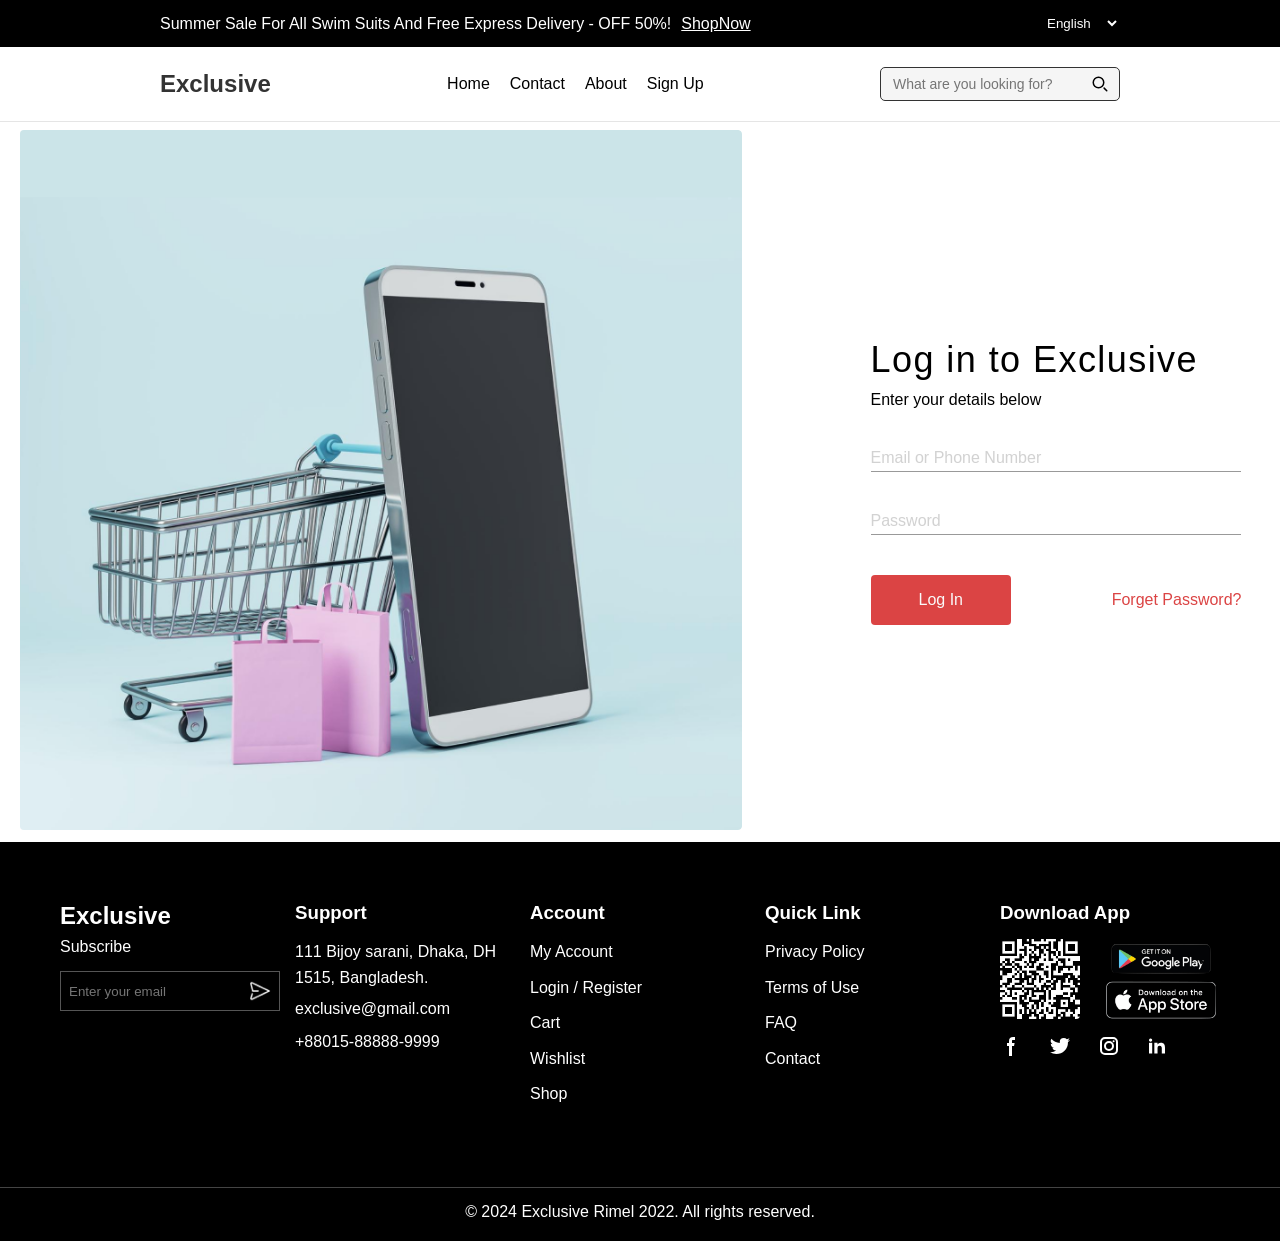
<file: login.html>
<!DOCTYPE html>
<html lang="en">

<head>
    <meta charset="UTF-8">
    <meta name="viewport" content="width=device-width, initial-scale=1.0">
    <title>Exclusive E-commerce</title>
    <link rel="stylesheet" href="login.css">
</head>

<body>

    <!-- --------------------this is Top Header section-------------------- -->
    <div class="header-top">
        <div class="container header-top-content">

            <div class="header-top-frame1">
                <span class="summer-sale-message">
                    Summer Sale For All Swim Suits And Free Express Delivery - OFF 50%!
                </span>
                <a href="#" class="shop-now-link">ShopNow</a>
            </div>

            <div class="header-top-frame2">
                <select class="language">
                    <option value="english">English</option>
                    <option value="french">French</option>
                    <option value="german">German</option>
                </select>
            </div>

        </div>
    </div>

    <!-- --------------------this is Main Header section-------------------- -->
    <div class="header-main">
            <div class="container header-main-content">
                <div class="logo">
                    <a href="#">Exclusive</a>
                </div>
                <nav class="nav-menu">
                    <ul>
                        <li><a href="#">Home</a></li>
                        <li><a href="#">Contact</a></li>
                        <li><a href="#">About</a></li>
                        <li><a href="Signup.html">Sign Up</a></li>
                    </ul>
                </nav>
                    <div class="search-box">
                        <input type="text" placeholder="What are you looking for?" class="search-input" />
                        <button class="search-button">
                            <svg xmlns="http://www.w3.org/2000/svg" width="24" height="24"
                                viewBox="0 0 24 24" fill="none">
                                <path stroke="currentColor" stroke-linecap="round" stroke-width="2"
                                    d="m21 21-3.5-3.5M17 10a7 7 0 1 1-14 0 7 7 0 0 1 14 0Z" />
                            </svg>
                        </button>
                    </div>
                </div>
            </div>
    </div>
    <div class="header-divider"></div>

    <!-- --------------------this is Login section-------------------- -->
    <div class="main-section">

        <div class="left-image-box">
            <img src="Images/Login/Login-image.png" alt="shopping image">
        </div>

        <div class="right-box">

            <div class="heading-block">
                <h2 class="title">Log in to Exclusive</h2>
                <p class="subtitle">Enter your details below</p>
            </div>

            <div class="input-group">
                <input type="text" placeholder="Email or Phone Number">
                <div class="underline"></div>
            </div>

            <div class="input-group">
                <input type="password" placeholder="Password">
                <div class="underline"></div>
            </div>

            <div class="login-actions">
                <button class="login-btn" onclick="window.location.href='account.html'">
                    Log In
                </button>

                <button class="forget-btn">
                    Forget Password?
                </button>
            </div>

        </div>

    </div>

    <!-- --------------------this is Footer section-------------------- -->
    <footer class="footer">

        <div class="footer-container">
            <div class="footer-box">
                <h2 class="footer-title">Exclusive</h2>
                <p class="footer-subtitle">Subscribe</p>

                <div class="email-box">
                    <input type="email" placeholder="Enter your email" />
                    <img src="Images/Icons/send.png" alt="Send Icon" />
                </div>
            </div>
            <div class="footer-box">
                <h3 class="footer-heading">Support</h3>
                <p class="footer-text">111 Bijoy sarani, Dhaka, DH 1515, Bangladesh.</p>
                <p class="footer-small">exclusive@gmail.com</p>
                <p class="footer-small">+88015-88888-9999</p>
            </div>
            <div class="footer-box">
                <h3 class="footer-heading">Account</h3>
                <p class="footer-text">My Account</p>
                <p class="footer-text">Login / Register</p>
                <p class="footer-text">Cart</p>
                <p class="footer-text">Wishlist</p>
                <p class="footer-text">Shop</p>
            </div>
            <div class="footer-box">
                <h3 class="footer-heading">Quick Link</h3>
                <p class="footer-text">Privacy Policy</p>
                <p class="footer-text">Terms of Use</p>
                <p class="footer-text">FAQ</p>
                <p class="footer-text">Contact</p>
            </div>
            <div class="footer-box">
                <h3 class="footer-heading">Download App</h3>

                <div class="app-section">
                    <img src="Images/app/qr.png" class="qr-img" alt="QR Code">

                    <div class="store-box">
                        <div class="store-item">
                            <img src="Images/app/google-play.png" class="store-img" alt="Google Play">
                        </div>
                        <div class="store-item">
                            <img src="Images/app/app-store.png" class="store-img" alt="App Store">
                        </div>
                    </div>
                </div>

                <div class="social-icons">
                    <svg width="24" height="24" fill="currentColor" viewBox="0 0 24 24">
                        <path fill-rule="evenodd"
                            d="M13.135 6H15V3h-1.865a4.147 4.147 0 0 0-4.142 4.142V9H7v3h2v9.938h3V12h2.021l.592-3H12V6.591A.6.6 0 0 1 12.592 6h.543Z"
                            clip-rule="evenodd" />
                    </svg>
                    <svg width="24" height="24" fill="currentColor" viewBox="0 0 24 24">
                        <path fill-rule="evenodd"
                            d="M22 5.892a8.178 8.178 0 0 1-2.355.635 4.074 4.074 0 0 0 1.8-2.235 8.343 8.343 0 0 1-2.605.981A4.13 4.13 0 0 0 15.85 4a4.068 4.068 0 0 0-4.1 4.038c0 .31.035.618.105.919A11.705 11.705 0 0 1 3.4 4.734a4.006 4.006 0 0 0 1.268 5.392 4.165 4.165 0 0 1-1.859-.5v.05A4.057 4.057 0 0 0 6.1 13.635a4.192 4.192 0 0 1-1.856.07 4.108 4.108 0 0 0 3.831 2.807A8.36 8.36 0 0 1 2 18.184 11.732 11.732 0 0 0 8.291 20 11.502 11.502 0 0 0 19.964 8.5c0-.177 0-.349-.012-.523A8.143 8.143 0 0 0 22 5.892Z"
                            clip-rule="evenodd" />
                    </svg>
                    <svg width="24" height="24" fill="currentColor" viewBox="0 0 24 24">
                        <path fill-rule="evenodd"
                            d="M3 8a5 5 0 0 1 5-5h8a5 5 0 0 1 5 5v8a5 5 0 0 1-5 5H8a5 5 0 0 1-5-5V8Zm5-3a3 3 0 0 0-3 3v8a3 3 0 0 0 3 3h8a3 3 0 0 0 3-3V8a3 3 0 0 0-3-3H8Zm7.597 2.214a1 1 0 0 1 1-1h.01a1 1 0 1 1 0 2h-.01a1 1 0 0 1-1-1ZM12 9a3 3 0 1 0 0 6 3 3 0 0 0 0-6Zm-5 3a5 5 0 1 1 10 0 5 5 0 0 1-10 0Z"
                            clip-rule="evenodd" />
                    </svg>
                    <svg width="24" height="24" fill="currentColor" viewBox="0 0 24 24">
                        <path fill-rule="evenodd"
                            d="M12.51 8.796v1.697a3.738 3.738 0 0 1 3.288-1.684c3.455 0 4.202 2.16 4.202 4.97V19.5h-3.2v-5.072c0-1.21-.244-2.766-2.128-2.766-1.827 0-2.139 1.317-2.139 2.676V19.5h-3.19V8.796h3.168ZM7.2 6.106a1.61 1.61 0 0 1-.988 1.483 1.595 1.595 0 0 1-1.743-.348A1.607 1.607 0 0 1 5.6 4.5a1.601 1.601 0 0 1 1.6 1.606Z"
                            clip-rule="evenodd" />
                        <path d="M7.2 8.809H4V19.5h3.2V8.809Z" />
                    </svg>

                </div>

            </div>
        </div>

        <div class="footer-bottom">
            © 2024 Exclusive Rimel 2022. All rights reserved.
        </div>

    </footer>

</body>
</html>
</file>
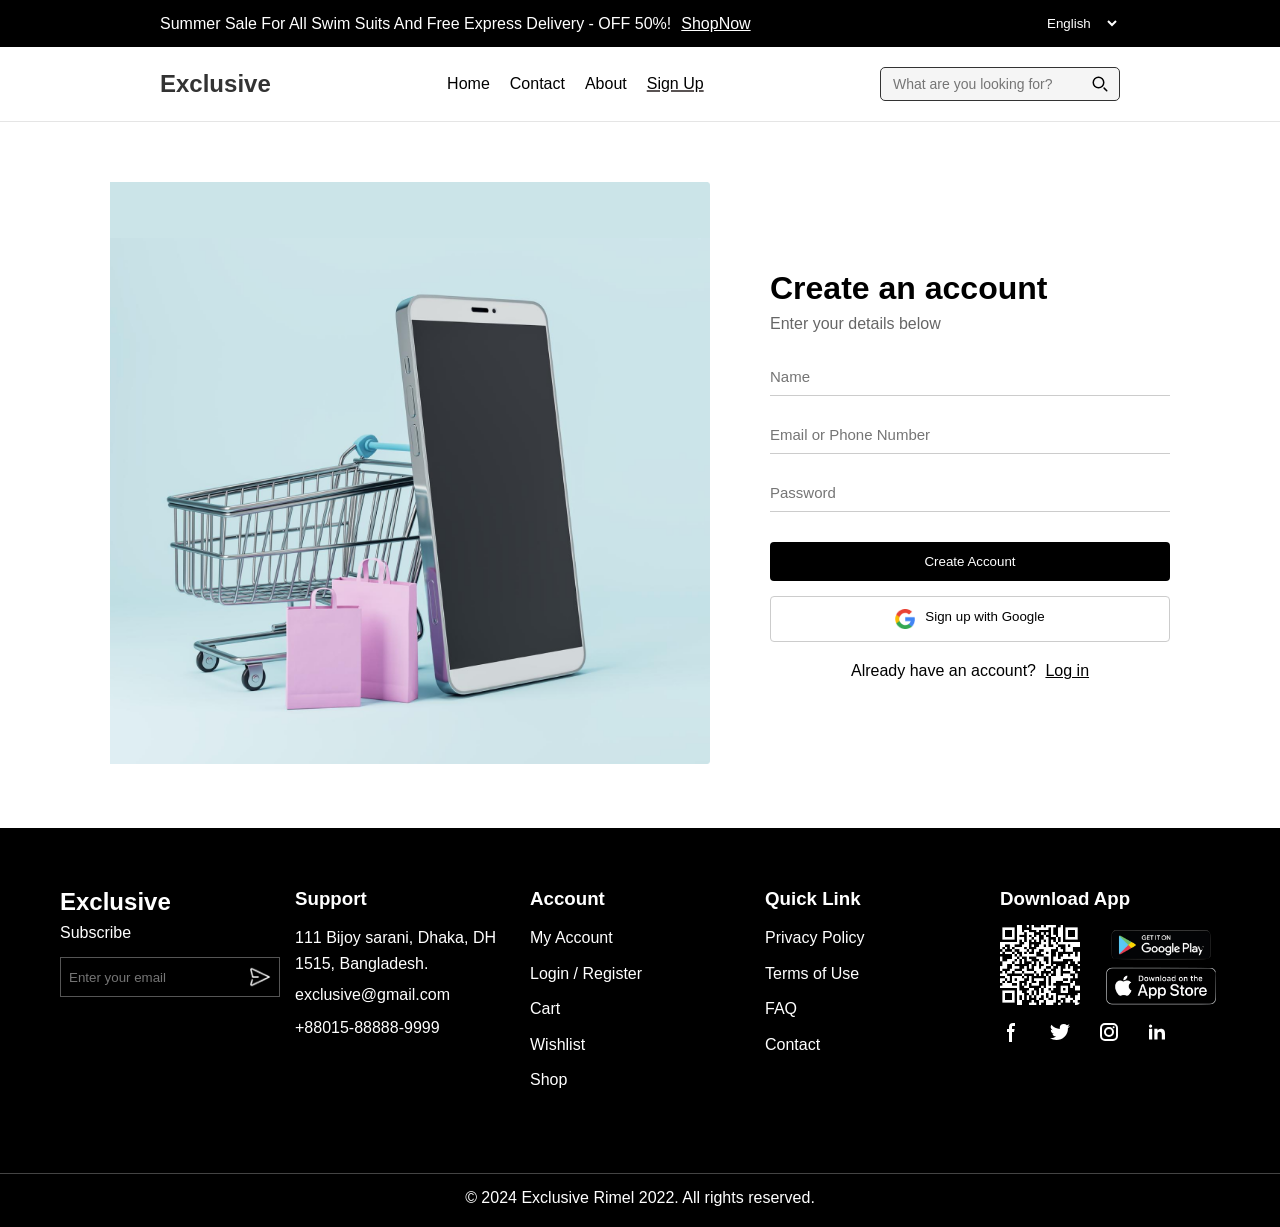
<file: Signup.html>
<!DOCTYPE html>
<html lang="en">
<head>
    <meta charset="UTF-8" />
    <meta name="viewport" content="width=device-width, initial-scale=1.0" />
    <title>Exclusive E-commerce</title>
    <link rel="stylesheet" href="Signup.css" />
</head>
<body>
    <!-- --------------------this is Header top section-------------------- -->
    <div class="header-top">
        <div class="container header-top-content">
            <div class="header-top-frame1">
                <span class="summer-sale-message">
                    Summer Sale For All Swim Suits And Free Express Delivery - OFF 50%!
                </span>
                <a href="#" class="shop-now-link">ShopNow</a>
            </div>

            <div class="header-top-frame2">
                <select class="language">
                    <option value="english">English</option>
                    <option value="french">French</option>
                    <option value="german">German</option>
                </select>
            </div>
        </div>
    </div>

    <!-- --------------------this is Header main section-------------------- -->
    <div class="header-main">
            <div class="container header-main-content">

                <div class="logo">
                    <a href="#">Exclusive</a>
                </div>

                <nav class="nav-menu">
                    <ul>
                        <li><a href="#">Home</a></li>
                        <li><a href="#">Contact</a></li>
                        <li><a href="#">About</a></li>
                        <li><a href="Signup.html">Sign Up</a></li>
                    </ul>
                </nav>

                    <div class="search-box">
                        <input type="text" placeholder="What are you looking for?" class="search-input" />
                        <button class="search-button">
                            <svg xmlns="http://www.w3.org/2000/svg" width="24" height="24"
                                viewBox="0 0 24 24" fill="none">
                                <path stroke="currentColor" stroke-linecap="round" stroke-width="2"
                                    d="m21 21-3.5-3.5M17 10a7 7 0 1 1-14 0 7 7 0 0 1 14 0Z" />
                            </svg>
                        </button>
                    </div>
                </div>
            </div>
    </div>
    <div class="header-divider"></div>

    <!-- --------------------this is Signup section-------------------- -->
    <main class="main-section">
        <div class="left-image-box">
            <img src="Images/Login/Login-image.png" alt="Shopping image" />
        </div>

        <div class="right-box">
            <div class="heading-block">
                <h2 class="title">Create an account</h2>
                <p class="subtitle">Enter your details below</p>
            </div>

            <form class="form-block">
                <div class="input-group">
                    <input type="text" placeholder="Name" />
                    <div class="underline"></div>
                </div>

                <div class="input-group">
                    <input type="text" placeholder="Email or Phone Number" />
                    <div class="underline"></div>
                </div>

                <div class="input-group">
                    <input type="password" placeholder="Password" />
                    <div class="underline"></div>
                </div>

                <button type="submit" class="create-btn">Create Account</button>

                <button class="google-btn" type="button">
                    <img src="Images/Google-logo.png" alt="Google logo" class="google-icon" />
                    Sign up with Google
                </button>

                <div class="login-text">
                    <span class="have-account">Already have an account?</span>
                    <a href="login.html" class="login-link">Log in</a>
                </div>
            </form>
        </div>
    </main>

    <!-- --------------------this is Footer section-------------------- -->
    <footer class="footer">
        <div class="footer-container">

            <div class="footer-box">
                <h2 class="footer-title">Exclusive</h2>
                <p class="footer-subtitle">Subscribe</p>

                <div class="email-box">
                    <input type="email" placeholder="Enter your email" />
                    <img src="Images/Icons/send.png" alt="Send Icon" />
                </div>
            </div>

            <div class="footer-box">
                <h3 class="footer-heading">Support</h3>
                <p class="footer-text">111 Bijoy sarani, Dhaka, DH 1515, Bangladesh.</p>
                <p class="footer-small">exclusive@gmail.com</p>
                <p class="footer-small">+88015-88888-9999</p>
            </div>

            <div class="footer-box">
                <h3 class="footer-heading">Account</h3>
                <p class="footer-text">My Account</p>
                <p class="footer-text">Login / Register</p>
                <p class="footer-text">Cart</p>
                <p class="footer-text">Wishlist</p>
                <p class="footer-text">Shop</p>
            </div>

            <div class="footer-box">
                <h3 class="footer-heading">Quick Link</h3>
                <p class="footer-text">Privacy Policy</p>
                <p class="footer-text">Terms of Use</p>
                <p class="footer-text">FAQ</p>
                <p class="footer-text">Contact</p>
            </div>

            <div class="footer-box">
                <h3 class="footer-heading">Download App</h3>

                <div class="app-section">
                    <img src="Images/app/qr.png" class="qr-img" alt="QR Code" />

                    <div class="store-box">
                        <div class="store-item">
                            <img src="Images/app/google-play.png" class="store-img" alt="Google Play" />
                        </div>
                        <div class="store-item">
                            <img src="Images/app/app-store.png" class="store-img" alt="App Store" />
                        </div>
                    </div>
                </div>

                <div class="social-icons">
                    <svg class="w-6 h-6 text-gray-800 dark:text-white" aria-hidden="true" xmlns="http://www.w3.org/2000/svg" width="24" height="24" fill="currentColor" viewBox="0 0 24 24">
  <path fill-rule="evenodd" d="M13.135 6H15V3h-1.865a4.147 4.147 0 0 0-4.142 4.142V9H7v3h2v9.938h3V12h2.021l.592-3H12V6.591A.6.6 0 0 1 12.592 6h.543Z" clip-rule="evenodd"/>
</svg>

<svg class="w-6 h-6 text-gray-800 dark:text-white" aria-hidden="true" xmlns="http://www.w3.org/2000/svg" width="24" height="24" fill="currentColor" viewBox="0 0 24 24">
  <path fill-rule="evenodd" d="M22 5.892a8.178 8.178 0 0 1-2.355.635 4.074 4.074 0 0 0 1.8-2.235 8.343 8.343 0 0 1-2.605.981A4.13 4.13 0 0 0 15.85 4a4.068 4.068 0 0 0-4.1 4.038c0 .31.035.618.105.919A11.705 11.705 0 0 1 3.4 4.734a4.006 4.006 0 0 0 1.268 5.392 4.165 4.165 0 0 1-1.859-.5v.05A4.057 4.057 0 0 0 6.1 13.635a4.192 4.192 0 0 1-1.856.07 4.108 4.108 0 0 0 3.831 2.807A8.36 8.36 0 0 1 2 18.184 11.732 11.732 0 0 0 8.291 20 11.502 11.502 0 0 0 19.964 8.5c0-.177 0-.349-.012-.523A8.143 8.143 0 0 0 22 5.892Z" clip-rule="evenodd"/>
</svg>

<svg class="w-6 h-6 text-gray-800 dark:text-white" aria-hidden="true" xmlns="http://www.w3.org/2000/svg" width="24" height="24" fill="none" viewBox="0 0 24 24">
  <path fill="currentColor" fill-rule="evenodd" d="M3 8a5 5 0 0 1 5-5h8a5 5 0 0 1 5 5v8a5 5 0 0 1-5 5H8a5 5 0 0 1-5-5V8Zm5-3a3 3 0 0 0-3 3v8a3 3 0 0 0 3 3h8a3 3 0 0 0 3-3V8a3 3 0 0 0-3-3H8Zm7.597 2.214a1 1 0 0 1 1-1h.01a1 1 0 1 1 0 2h-.01a1 1 0 0 1-1-1ZM12 9a3 3 0 1 0 0 6 3 3 0 0 0 0-6Zm-5 3a5 5 0 1 1 10 0 5 5 0 0 1-10 0Z" clip-rule="evenodd"/>
</svg>

<svg class="w-6 h-6 text-gray-800 dark:text-white" aria-hidden="true" xmlns="http://www.w3.org/2000/svg" width="24" height="24" fill="currentColor" viewBox="0 0 24 24">
  <path fill-rule="evenodd" d="M12.51 8.796v1.697a3.738 3.738 0 0 1 3.288-1.684c3.455 0 4.202 2.16 4.202 4.97V19.5h-3.2v-5.072c0-1.21-.244-2.766-2.128-2.766-1.827 0-2.139 1.317-2.139 2.676V19.5h-3.19V8.796h3.168ZM7.2 6.106a1.61 1.61 0 0 1-.988 1.483 1.595 1.595 0 0 1-1.743-.348A1.607 1.607 0 0 1 5.6 4.5a1.601 1.601 0 0 1 1.6 1.606Z" clip-rule="evenodd"/>
  <path d="M7.2 8.809H4V19.5h3.2V8.809Z"/>
</svg>
                </div>
            </div>
        </div>

        <div class="footer-bottom">© 2024 Exclusive Rimel 2022. All rights reserved.</div>
    </footer>
</body>
</html>
</file>
<file: login.css>
* {
  margin: 0;
  padding: 0;
  box-sizing: border-box;
  font-family: "Poppins", sans-serif;
}

body {
  background: #fff;
}

/*  this is Header Top section*/
.header-top {
  width: 100%;
  background: #000;
  color: #fff;
  padding: 10px 0;
}

.header-top-content {
  max-width: 1000px;
  margin: auto;
  display: flex;
  justify-content: space-between;
  align-items: center;
  padding: 0 20px;
}

.header-top-frame1 {
  display: flex;
  gap: 10px;
}

.shop-now-link {
  color: #fff;
  text-decoration: underline;
}

.language {
  border: none;
  color: white;
  background: black;
  padding: 5px 8px;
  border-radius: 4px;
}

/* this is Header main Section */
.header-main {
  background-color: #fff;
  padding: 0;
}

.header-main-content {
  display: flex;
  align-items: center;
  justify-content: space-between;
  gap: 40px;
  height: auto;
  width: 100%;
  max-width: 1000px;
  margin: 10px auto;
  padding: 10px 20px;
}

.logo a {
  text-decoration: none;
  font-size: 24px;
  font-weight: bold;
  color: #333;
}

.nav-menu ul {
  display: flex;
  list-style: none;
  gap: 20px;
  white-space: nowrap;
}

.nav-menu a {
  text-decoration: none;
  color: #000;
  font-size: 16px;
  transition: 0.3s;
}

.nav-menu a:hover {
  color: #DB4444;
}

.search-box {
  display: flex;
  align-items: center;
  background: #f5f5f5;
  border-radius: 5px;
  border: #333 solid 1px;
  padding-right: 10px;
}

.search-input {
  border: none;
  background: transparent;
  padding: 8px 12px;
  width: 210px;
  outline: none;
  font-size: 14px;
}

.search-button {
  background: transparent;
  border: none;
  cursor: pointer;
  display: flex;
  align-items: center;
}

.search-button svg {
  width: 18px;
  height: 18px;
  stroke: #333;
}

.header-divider {
  width: 100%;
  height: 1px;
  background: #e5e5e5;
}






/* ----------------------------------------------------
   MAIN LOGIN SECTION (CLEAN + OPTIMIZED)
---------------------------------------------------- */
.main-section {
  width: 100%;
  max-width: 1305px;
  height: 700px;
  margin: 10px auto 10px;
  display: flex;
  align-items: center;
  gap: 129px;
  padding: 0 20px;
}

.left-image-box img {
  width: 100%;
  max-width: 805px;
  height: 700px;
  border-radius: 4px;
  object-fit: cover;
}

.right-box {
  width: 371px;
  display: flex;
  flex-direction: column;
  gap: 40px;
}

.heading-block {
  display: flex;
  flex-direction: column;
  gap: 10px;
}

.title {
  font-weight: 500;
  font-size: 36px;
  letter-spacing: 0.04em;
  margin: 0;
}

.subtitle {
  font-size: 16px;
  margin: 0;
}

.input-group {
  width: 370px;
  display: flex;
  flex-direction: column;
  gap: 4px;
}

.input-group input {
  border: none;
  outline: none;
  font-size: 16px;
  opacity: 0.8;
}

.input-group input::placeholder {
  opacity: 0.4;
}

.underline {
  width: 100%;
  height: 1px;
  background-color: rgba(0, 0, 0, 0.4);
}

.login-actions {
  width: 371px;
  display: flex;
  justify-content: space-between;
  align-items: center;
}

.login-btn {
  padding: 16px 48px;
  border-radius: 4px;
  background: #DB4444;
  border: none;
  color: #FAFAFA;
  font-size: 16px;
  cursor: pointer;
}

.login-btn:hover {
  background: #E07171;
}

.forget-btn {
  background: transparent;
  border: none;
  font-size: 16px;
  color: #DB4444;
  cursor: pointer;
}







/* this is Footer section */
.footer {
  background: #000;
  color: #fff;
  padding: 60px 0 20px 0;
}

.footer-container {
  max-width: 1200px;
  margin: auto;
  display: flex;
  justify-content: space-between;
  padding: 0 20px;
  flex-wrap: wrap;
}

.footer-box {
  width: 220px;
  margin-bottom: 40px;
}

.footer-title {
  font-size: 24px;
  font-weight: 700;
}

.footer-subtitle {
  margin-top: 8px;
}

.email-box {
  display: flex;
  align-items: center;
  margin-top: 15px;
  background: transparent;
  border: 1px solid #555;
  padding: 8px;
}

.email-box input {
  border: none;
  background: transparent;
  color: #fff;
  flex: 1;
}

.email-box img {
  width: 22px;
}

.app-section {
  display: flex;
  align-items: center;
  gap: 12px;
  margin-bottom: 15px;
}

.qr-img {
  width: 80px;
  height: 80px;
  object-fit: cover;
  border-radius: 4px;
  margin-right: 10px;
}

.store-box {
  height: 80px;
  width: 140px;
  display: flex;
  flex-direction: column;
  justify-content: space-between;
  gap: 2px;
  background: transparent;
  border-radius: 4px;
  overflow: hidden;
}

.store-item {
  height: 39px;
  display: flex;
  align-items: center;
  justify-content: center;
  background: transparent;
  padding: 0 6px;
}

.store-img {
  max-height: 110px;
  width: auto;
  object-fit: contain;
  display: block;
}

.footer-heading {
  margin-bottom: 15px;
}

.footer-text {
  margin-bottom: 10px;
  line-height: 1.6;
}

.footer-small {
  margin-bottom: 15px;
}

.social-icons {
  margin-top: 15px;
}

.social-icons svg {
  margin-right: 20px;
}

.social-icons svg:last-child {
  margin-right: 0;
}

.footer-bottom {
  text-align: center;
  border-top: 1px solid #444;
  margin-top: 30px;
  padding-top: 15px;
}

/* RESPONSIVE: TABLET <= 992px */
@media (max-width: 992px) {
  .main-section {
    flex-direction: column;
    text-align: center;
  }

  .left-image-box img {
    max-width: 80%;
  }

  .header-main-content {
    flex-direction: column;
    gap: 20px;
  }

  .nav-menu ul {
    gap: 15px;
  }
}

/* ----------------------------------------------------
   RESPONSIVE FIX — MAIN LOGIN SECTION ONLY
---------------------------------------------------- */

/* Tablets 992px */
@media (max-width: 992px) {
  .main-section {
    flex-direction: column;
    height: auto;
    text-align: center;
    gap: 40px;
    margin-top: 40px;
  }

  .left-image-box img {
    width: 100%;
    max-width: 600px;
    height: auto;
  }

  .right-box {
    width: 100%;
    max-width: 400px;
    align-items: center;
  }

  .input-group {
    width: 100%;
    max-width: 370px;
  }

  .login-actions {
    width: 100%;
    max-width: 370px;
    justify-content: space-between;
  }
}

/* Mobile 768px */
@media (max-width: 768px) {
  .left-image-box img {
    max-width: 90%;
  }

  .main-section {
    gap: 30px;
  }

  .login-actions {
    flex-direction: column;
    gap: 20px;
  }

  .login-btn {
    width: 100%;
  }

  .forget-btn {
    width: auto;
  }
}

/* Small Mobile 480px */
@media (max-width: 480px) {
  .main-section {
    margin-top: 20px;
    padding: 0 10px;
    gap: 20px;
  }

  .left-image-box img {
    max-width: 100%;
    height: auto;
  }

  .right-box {
    width: 100%;
    gap: 30px;
  }

  .title {
    font-size: 28px;
  }

  .input-group,
  .login-actions {
    width: 100%;
  }
}
</file>
<file: Signup.css>
* {
  margin: 0;
  padding: 0;
  box-sizing: border-box;
  font-family: "Poppins", sans-serif;
}

body {
  background: #fff;
}

/* --------------------this is Header Top section-------------------- */
.header-top {
  width: 100%;
  background: #000;
  color: #fff;
  padding: 10px 0;
}

.header-top-content {
  max-width: 1000px;
  margin: auto;
  display: flex;
  justify-content: space-between;
  align-items: center;
  padding: 0 20px;
}

.header-top-frame1 {
  display: flex;
  gap: 10px;
}

.shop-now-link {
  color: #fff;
  text-decoration: underline;
}

.language {
  border: none;
  color: white;
  background: black;
  padding: 5px 8px;
  border-radius: 4px;
}

/* --------------------this is Header main Section-------------------- */
.header-main {
  background-color: #fff;
  padding: 0;
}

.header-main-content {
  display: flex;
  align-items: center;
  justify-content: space-between;
  gap: 40px;
  height: auto;
  width: 100%;
  max-width: 1000px;
  margin: 10px auto;
  padding: 10px 20px;
}

.logo a {
  text-decoration: none;
  font-size: 24px;
  font-weight: bold;
  color: #333;
}

.nav-menu ul {
  display: flex;
  list-style: none;
  gap: 20px;
  white-space: nowrap;
}

.nav-menu ul li:nth-child(4) a {
  text-decoration: underline;
  text-decoration-color: rgb(90, 84, 84);
  text-decoration-thickness: 2px;
}

.nav-menu a {
  text-decoration: none;
  color: #000;
  font-size: 16px;
  transition: 0.3s;
}

.nav-menu a:hover {
  color: #DB4444;
}

.search-box {
  display: flex;
  align-items: center;
  background: #f5f5f5;
  border-radius: 5px;
  border: #333 solid 1px;
  padding-right: 10px;
}

.search-input {
  border: none;
  background: transparent;
  padding: 8px 12px;
  width: 210px;
  outline: none;
  font-size: 14px;
}

.search-button {
  background: transparent;
  border: none;
  cursor: pointer;
  display: flex;
  align-items: center;
}

.search-button svg {
  width: 18px;
  height: 18px;
  stroke: #333;
}

.header-divider {
  width: 100%;
  height: 1px;
  background: #e5e5e5;
}

/* --------------------this is  Signup section-------------------- */
.main-section {
  max-width: 1200px;
  display: flex;
  justify-content: center;
  align-items: center;
  margin: 40px auto;
  padding: 20px;
  gap: 60px;
}

.left-image-box img {
  width: 100%;
  max-width: 600px;
}

.right-box {
  max-width: 400px;
  width: 100%;
}

.title {
  font-size: 32px;
  margin-bottom: 8px;
}

.subtitle {
  color: #666;
  margin-bottom: 25px;
}

.input-group {
  margin-bottom: 20px;
}

.input-group input {
  width: 100%;
  border: none;
  padding: 10px 0;
  font-size: 15px;
}

.underline {
  width: 100%;
  height: 1px;
  background: #ccc;
}

.create-btn {
  width: 100%;
  padding: 12px;
  border: none;
  background: #000;
  color: #fff;
  cursor: pointer;
  margin-top: 10px;
  border-radius: 4px;
}

.google-btn {
  margin-top: 15px;
  width: 100%;
  padding: 12px;
  border: 1px solid #ccc;
  background: #fff;
  cursor: pointer;
  border-radius: 4px;
  display: flex;
  justify-content: center;
  gap: 10px;
}

.google-icon {
  width: 20px;
}

.login-text {
  text-align: center;
  margin-top: 20px;
}

.login-link {
  margin-left: 5px;
  color: #000;
}

/* --------------------this is Footer section-------------------- */
.footer {
  background: #000;
  color: #fff;
  padding: 60px 0 20px 0;
}

.footer-container {
  max-width: 1200px;
  margin: auto;
  display: flex;
  justify-content: space-between;
  padding: 0 20px;
  flex-wrap: wrap;
}

.footer-box {
  width: 220px;
  margin-bottom: 40px;
}

.footer-title {
  font-size: 24px;
  font-weight: 700;
}

.footer-subtitle {
  margin-top: 8px;
}

.email-box {
  display: flex;
  align-items: center;
  margin-top: 15px;
  background: transparent;
  border: 1px solid #555;
  padding: 8px;
}

.email-box input {
  border: none;
  background: transparent;
  color: #fff;
  flex: 1;
}

.email-box img {
  width: 22px;
}

.app-section {
  display: flex;
  align-items: center;
  gap: 12px;
  margin-bottom: 15px;
}

.qr-img {
  width: 80px;
  height: 80px;
  object-fit: cover;
  border-radius: 4px;
  margin-right: 10px;
}

.store-box {
  height: 80px;
  width: 140px;
  display: flex;
  flex-direction: column;
  justify-content: space-between;
  gap: 2px;
  background: transparent;
  border-radius: 4px;
  overflow: hidden;
}

.store-item {
  height: 39px;
  display: flex;
  align-items: center;
  justify-content: center;
  background: transparent;
  padding: 0 6px;
}

.store-img {
  max-height: 110px;
  width: auto;
  object-fit: contain;
  display: block;
}

.footer-heading {
  margin-bottom: 15px;
}

.footer-text {
  margin-bottom: 10px;
  line-height: 1.6;
}

.footer-small {
  margin-bottom: 15px;
}

.social-icons {
  margin-top: 15px;
}

.social-icons svg {
  margin-right: 20px;
}

.social-icons svg:last-child {
  margin-right: 0;
}

.footer-bottom {
  text-align: center;
  border-top: 1px solid #444;
  margin-top: 30px;
  padding-top: 15px;
}

/* --------------------RESPONSIVE: TABLET <= 992px-------------------- */
@media (max-width: 992px) {
  .main-section {
    flex-direction: column;
    text-align: center;
  }

  .left-image-box img {
    max-width: 80%;
  }

  .header-main-content {
    flex-direction: column;
    gap: 20px;
  }

  .nav-menu ul {
    gap: 15px;
  }
}
</file>
